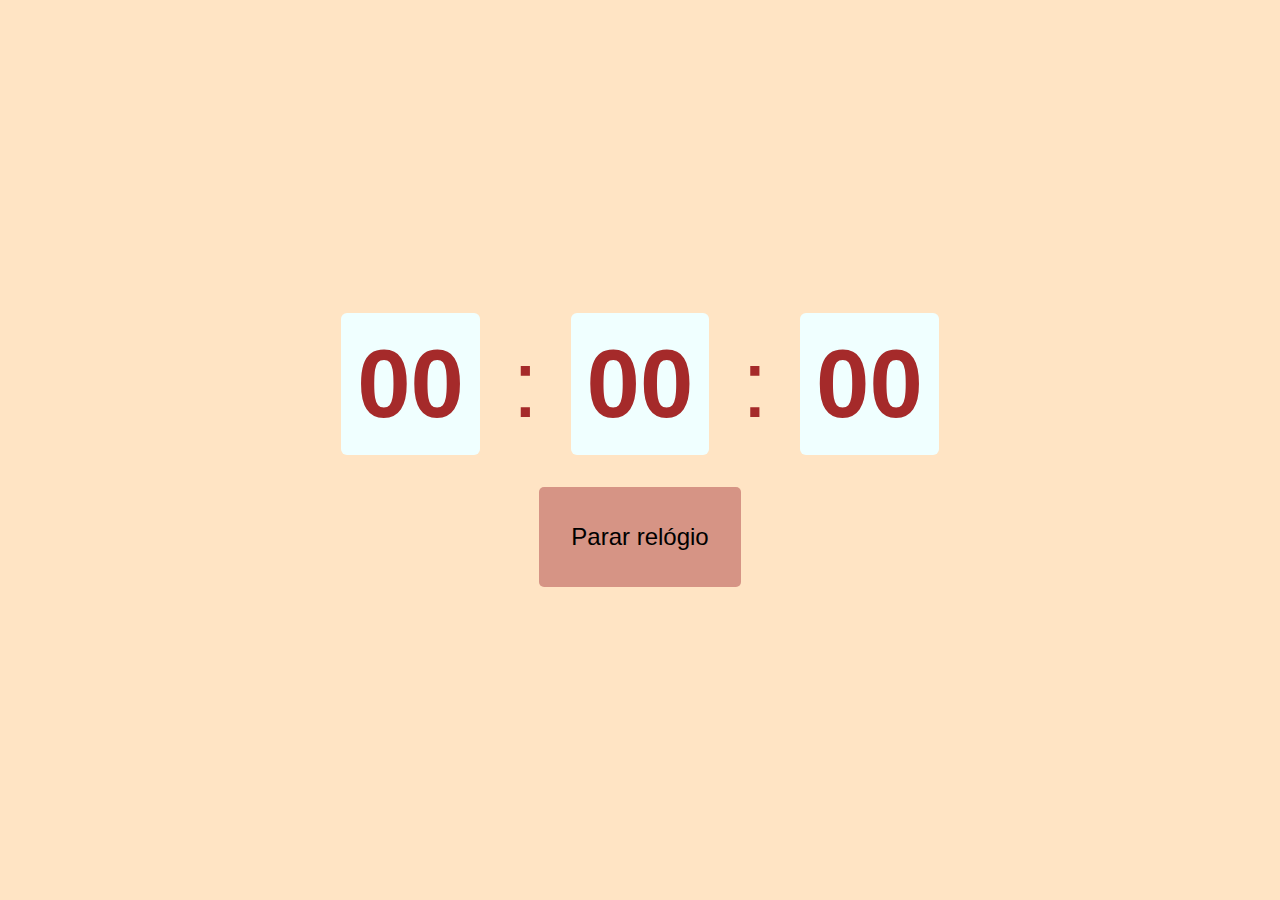
<file: relogio/index.html>
<!DOCTYPE html>
<html lang="en">
<head>
 <meta charset="UTF-8">
 <meta name="viewport" content="width=device-width, initial-scale=1.0">
 <title>Relógio</title>
 <link rel="stylesheet" href="style.css">
</head>
<body>
 <div class="clock">
   <div class="hour">
     <strong>00</strong>
   </div>
   <div class="separator">:</div>
   <div class="minutes">
      <strong>00</strong>
     </div>
     <div class="separator">:</div>
     <div class="seconds">
        <strong>00</strong>
       </div>
 </div>

 <div class="button-container">
  <button>Parar relógio</button>
 </div>
 <script type="module" src="main.js"></script>
</body>
</html>
</file>
<file: relogio/style.css>
* {
 box-sizing: border-box;
 margin: 0;
 padding: 0;
}

html, input, button {
 font-family: Impact, Haettenschweiler, 'Arial Narrow Bold', sans-serif;
}

body {
 height: 100vh;
 width: 100vw;
 background-color: bisque;
 color:brown;
 display: flex;
 align-items: center;
 justify-content: center;
 flex-direction: column;
 gap: 2rem;
}

.clock {
 width: 100%;
 max-width: 720px;
 margin: 0 auto;
 display: flex;
 align-items: center;
 justify-content: center;
 font-size: 6rem; /*6rem = 96px (16px * 6) */
 gap: 2rem; /*32px*/
}

.hour, .minutes, .seconds {
 padding: 1rem;
 background-color: azure;
 border-radius: 6px;
}

button {
 height: 100px;
 padding: 16px 32px;
 font-size: 1.5rem;
 border: 0;
 background-color: rgba(176, 74, 74, 0.522);
 border-radius: 5px;
 cursor: pointer;
}

button:hover {
 filter: brightness(0.8); /*deixa mais escuro ao passar o mouse*/
}
</file>
